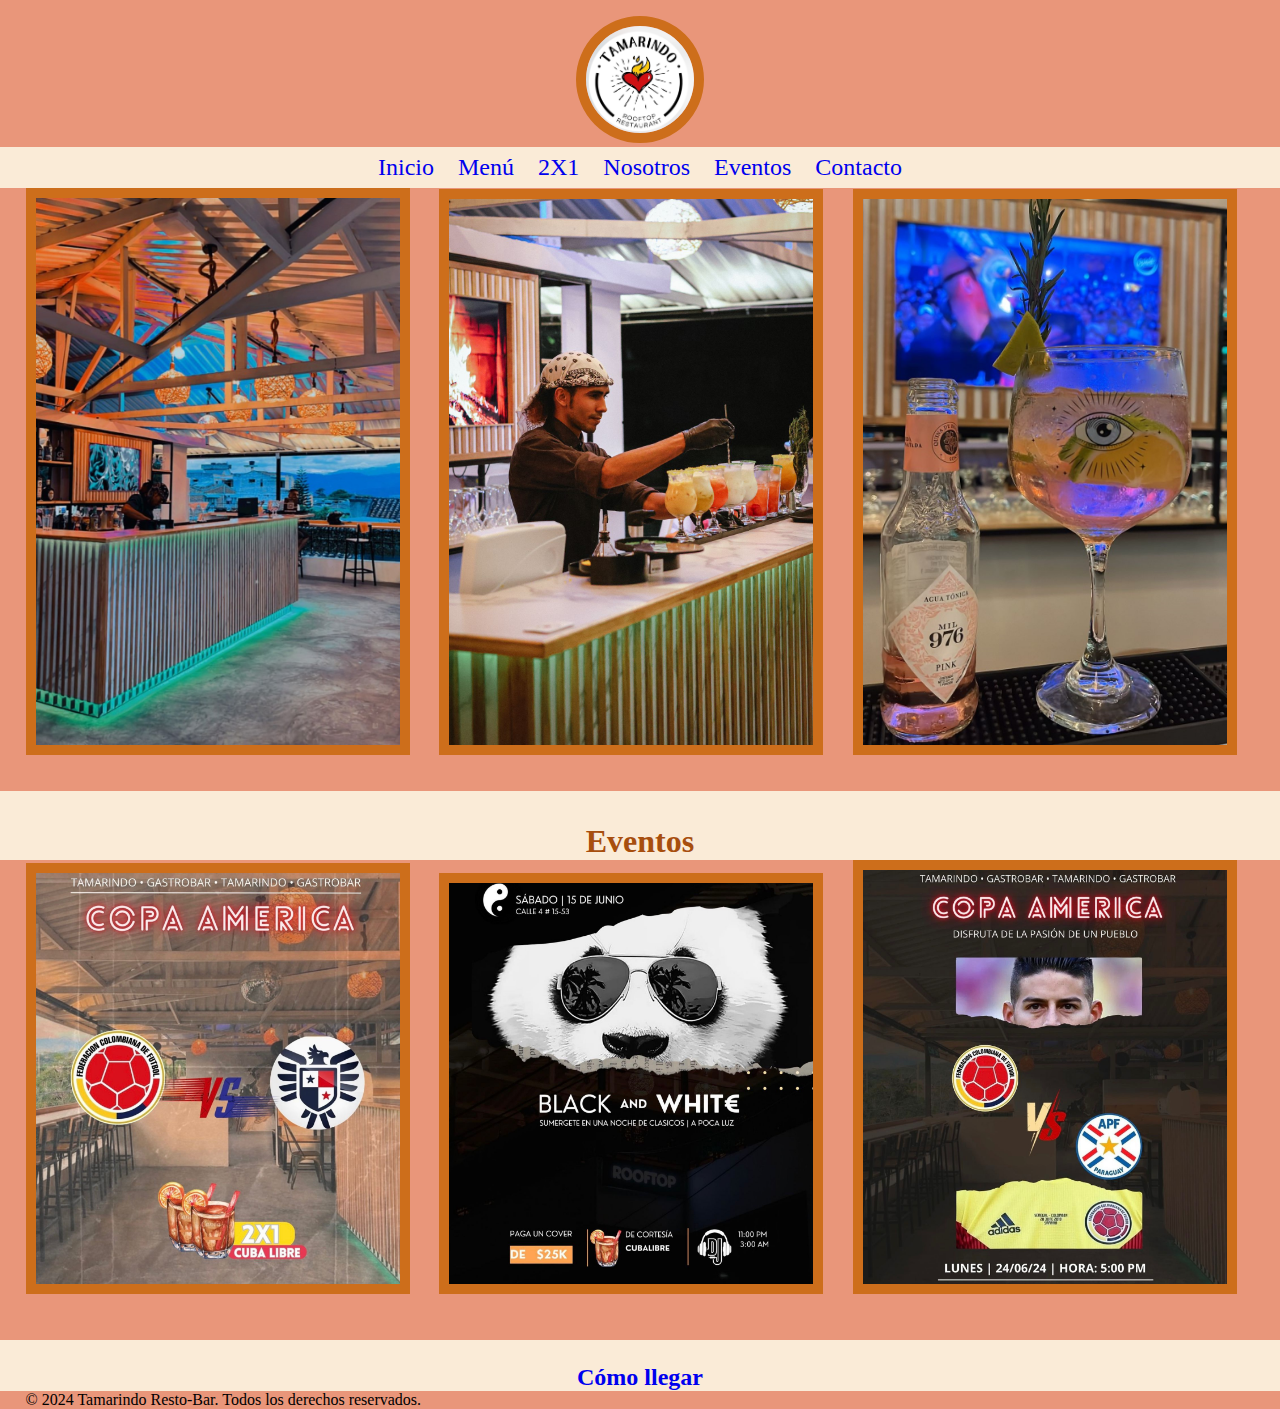
<file: index.html>
<!DOCTYPE html>
<html lang="en">
<head>
    <meta charset="UTF-8">
    <meta name="viewport" content="width=device-width, initial-scale=1.0">
    <title>Tamarindo Resto-Bar</title>
    <link rel="stylesheet" href="css/styles.css">
</head>
<body>

<!-- Header -->
<header class="top-bar">
    <div class="logo-box">
        <img src="img/logo.jpg" alt="Logo de Tamarindo Resto-Bar" class="logo">
    </div>  

    <nav class="menu">
        <a class="menu-item item1" href="index.html">Inicio</a> 
        <a class="menu-item" href="pages/menu.html">Menú</a>
        <a class="menu-item" href="pages/dos_por_uno.html">2X1</a>
        <a class="menu-item" href="pages/nosotros.html">Nosotros</a>
        <a class="menu-item" href="pages/eventos.html">Eventos</a>
        <a class="menu-item" href="pages/contacto.html">Contacto</a>
    </nav>
</header>

<!-- Main Content -->
<main class="contenedor"> 
    <section class="first-section">
        <img class="img-item" src="img/tama9.jpg" alt="Imagen de comida 1">
        <img class="img-item" src="img/tama4.jpg" alt="Imagen de comida 2">
        <img class="img-item" src="img/tama10.jpg" alt="Imagen de comida 3">
    </section>

    <h1>Eventos</h1>
    <section>
        <img class="img-item" src="img/evento 1.jpg" alt="Imagen del evento 1">
        <img class="img-item" src="img/evento 3.jpg" alt="Imagen del evento 3">
        <img class="img-item" src="img/evento 2.jpg" alt="Imagen del evento 2">
    </section>
    <br>
    <h2> <a href="pages/contacto.html" class="ubicacion">Cómo llegar</a></h2>
</main>

<!-- Footer -->
<footer>
    <p>&copy; 2024 Tamarindo Resto-Bar. Todos los derechos reservados.</p>
</footer>

</body>
</html>
</file>
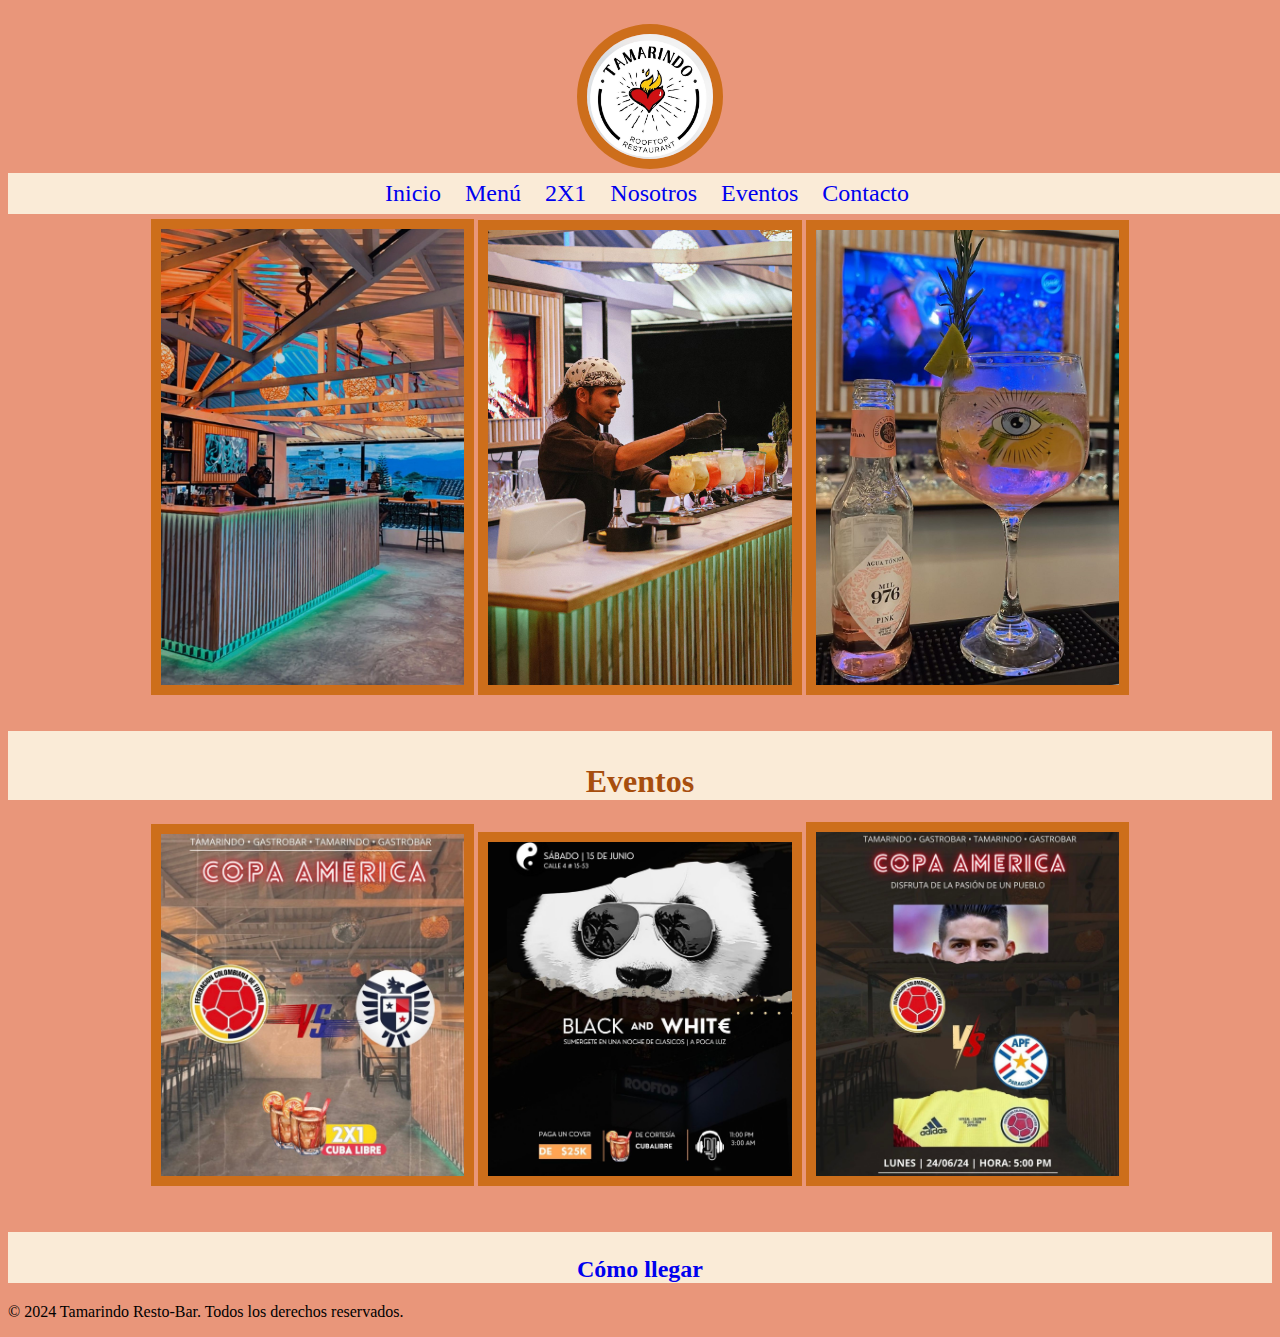
<file: comision940/index.html>
<!DOCTYPE html>
<html lang="en">
<head>
    <meta charset="UTF-8">
    <meta name="viewport" content="width=device-width, initial-scale=1.0">
    <title>Tamarindo Resto-Bar</title>
    <link rel="stylesheet" href="css/style.css">
</head>
<body>

<!-- Header -->
<header class="top-bar">
    <div class="logo-box">
        <img src="img/logo.jpg" alt="Logo de Tamarindo Resto-Bar" class="logo">
    </div>  

    <nav class="menu">
        <a class="menu-item item1" href="index.html">Inicio</a> 
        <a class="menu-item" href="pages/menu.html">Menú</a>
        <a class="menu-item" href="pages/dos_por_uno.html">2X1</a>
        <a class="menu-item" href="pages/nosotros.html">Nosotros</a>
        <a class="menu-item" href="pages/eventos.html">Eventos</a>
        <a class="menu-item" href="pages/contacto.html">Contacto</a>
    </nav>
</header>

<!-- Main Content -->
<main class="contenedor"> 
    <section class="first-section">
        <img class="img-item" src="img/tama9.jpg" alt="Imagen de comida 1">
        <img class="img-item" src="img/tama4.jpg" alt="Imagen de comida 2">
        <img class="img-item" src="img/tama10.jpg" alt="Imagen de comida 3">
    </section>

    <h1>Eventos</h1>
    <section>
        <img class="img-item" src="img/evento 1.jpg" alt="Imagen del evento 1">
        <img class="img-item" src="img/evento 3.jpg" alt="Imagen del evento 2">
        <img class="img-item" src="img/evento 2.jpg" alt="Imagen del evento 3">
    </section>
    <br>
    <h2> <a href="pages/contacto.html" class="ubicacion">Cómo llegar</a></h2>
</main>

<!-- Footer -->
<footer>
    <p>&copy; 2024 Tamarindo Resto-Bar. Todos los derechos reservados.</p>
</footer>

</body>
</html>
</file>
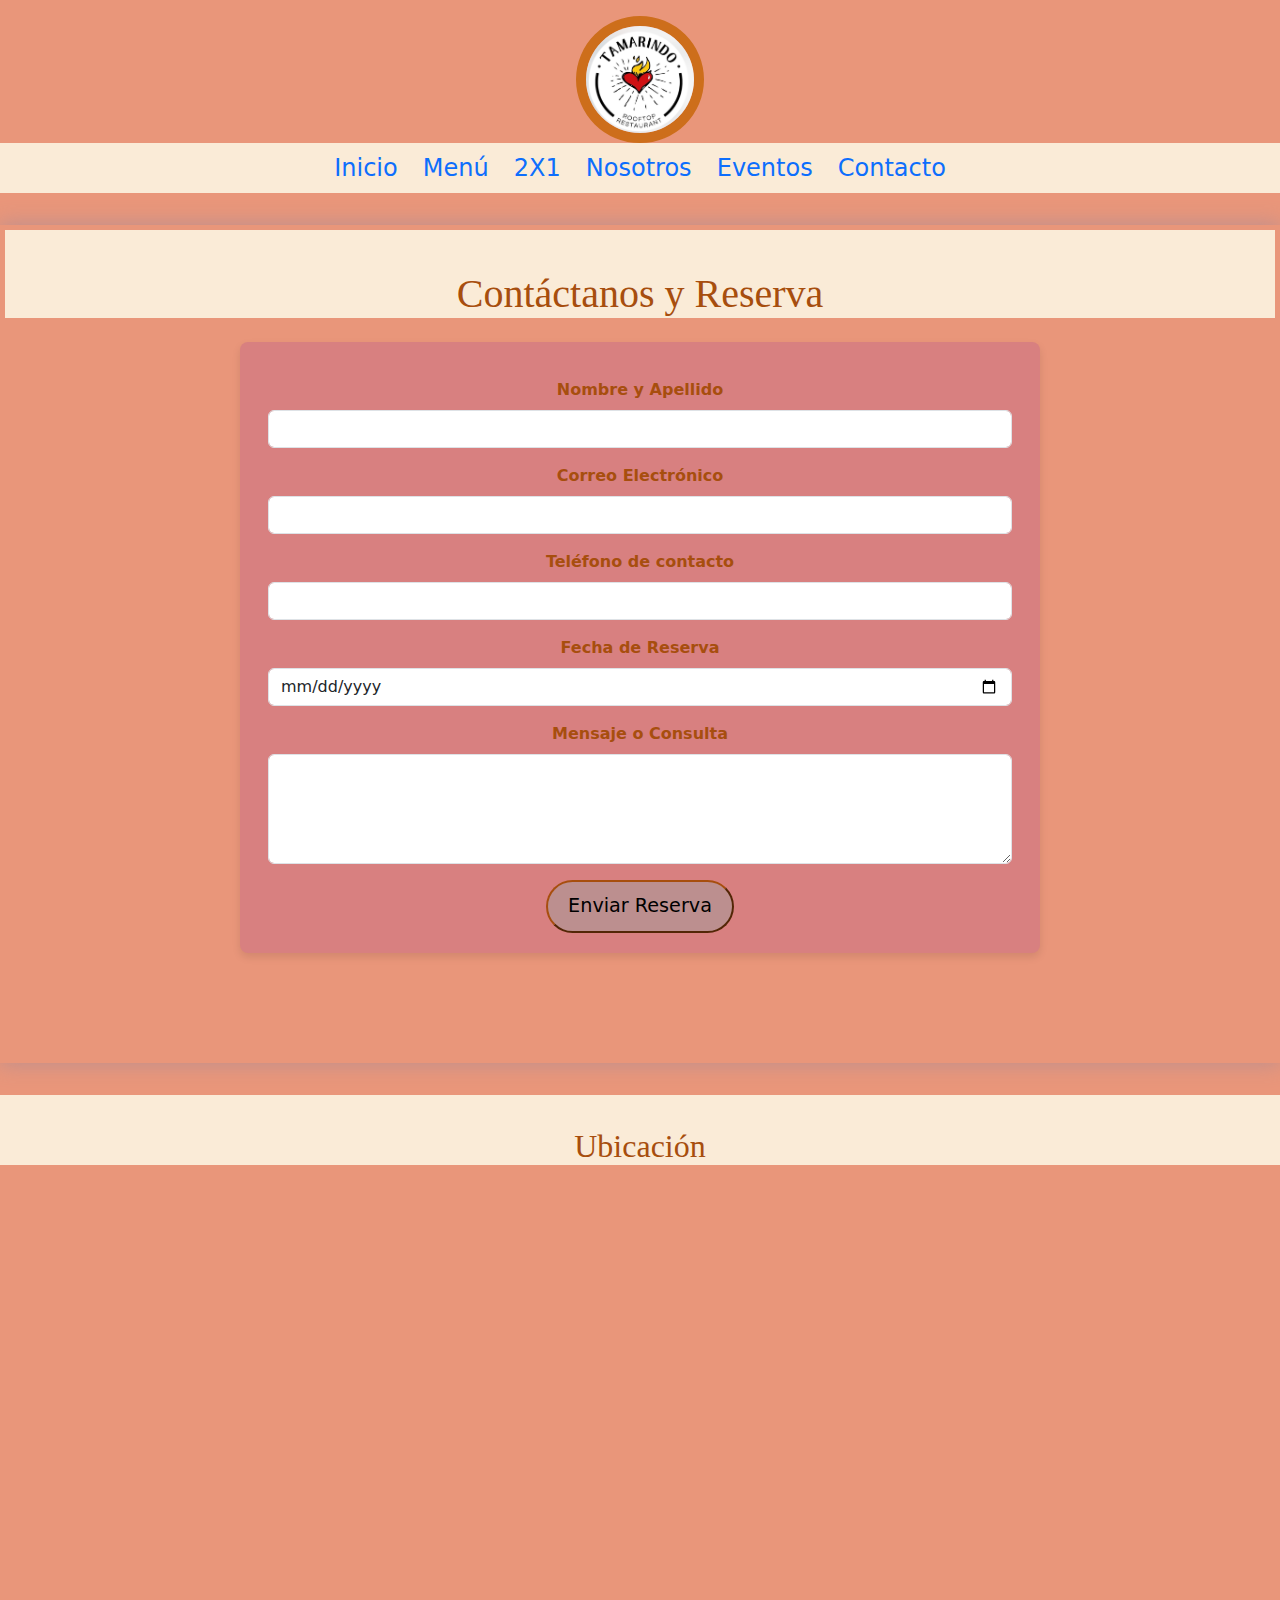
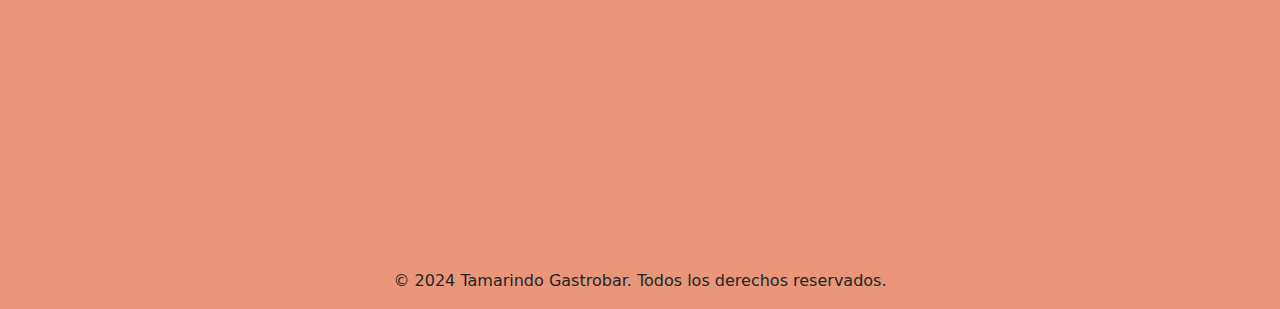
<file: pages/contacto.html>
<!DOCTYPE html>
<html lang="es">
<head>
    <meta charset="UTF-8">
    <meta name="viewport" content="width=device-width, initial-scale=1.0">
    <title>Contacto</title>
    <link rel="stylesheet" href="../css/styles.css">
    <!-- Bootstrap 5 CSS -->
    <link href="https://cdn.jsdelivr.net/npm/bootstrap@5.3.0/dist/css/bootstrap.min.css" rel="stylesheet">
</head>
<body style="background-color: darksalmon;">


<header class="top-bar">
    <div class="logo-box">
        <img src="../img/logo.jpg" alt="Logo Tamarindo Gastrobar" class="logo">
    </div>  

    <nav class="menu">
        <a class="menu-item item1" href="../index.html">Inicio</a> 
        <a class="menu-item" href="menu.html">Menú</a>
        <a class="menu-item" href="dos_por_uno.html">2X1</a>
        <a class="menu-item" href="nosotros.html">Nosotros</a>
        <a class="menu-item" href="eventos.html">Eventos</a>
        <a class="menu-item" href="contacto.html">Contacto</a>
    </nav>
</header>


<main class="contenedor2">
    <h1  style="color: rgb(167, 78, 14); font-family: Georgia, 'Times New Roman', Times, serif;" class="text-center" >Contáctanos y Reserva</h1>
    <form class="row g-3 mt-4 mx-auto" style="max-width: 800px;background-color: #d88080;" >
        <div class="col-md-12">
            <label for="nombreInput" class="form-label">Nombre y Apellido</label>
            <input type="text" class="form-control" id="nombreInput" name="nombre">
        </div>
        <div class="col-md-12">
            <label for="emailInput" class="form-label">Correo Electrónico</label>
            <input type="email" class="form-control" id="emailInput" name="email">
        </div>
        <div class="col-md-12">
            <label for="telefonoInput" class="form-label">Teléfono de contacto</label>
            <input type="tel" class="form-control" id="telefonoInput" name="telefono">
        </div>
        <div class="col-md-12">
            <label for="fechaInput" class="form-label">Fecha de Reserva</label>
            <input type="date" class="form-control" id="fechaInput" name="fecha">
        </div>
        <div class="col-md-12">
            <label for="mensajeInput" class="form-label">Mensaje o Consulta</label>
            <textarea class="form-control" id="mensajeInput" rows="4" name="mensaje"></textarea>
        </div>
        <div class="col-12 text-center">
            <button style="background-color: rosybrown;
            border-color: rgb(167, 78, 14);
            padding: 10px 20px;
            font-size: 1.2em;
            border-radius: 40px;
            -webkit-border-radius: 40px;
            -moz-border-radius: 40px;" >Enviar Reserva</button>
        </div>
    </form>
</main>

<h2 style="color: rgb(167, 78, 14); font-family: Georgia, 'Times New Roman', Times, serif;">Ubicación</h2>
<section class="mapa" style="margin: 5%; padding-left: 10%;">
    <div style="position: relative; padding-bottom: 56.25%; height: 0; overflow: hidden;">
      <iframe 
        src="https://www.google.com/maps/embed?pb=!1m18!1m12!1m3!1d3980.5902860795763!2d-76.30635639105134!3d3.897619248082857!2m3!1f0!2f0!3f0!3m2!1i1024!2i768!4f13.1!3m3!1m2!1s0x8e39e785a8c1a8ef%3A0xc5b8617b2a185fe4!2sTAMARINDO%20GASTROBAR!5e0!3m2!1ses!2sar!4v1723154514193!5m2!1ses!2sar" 
        style="position: absolute; top: 0; left: 0; width: 100%; height: 100%; border: 0;" 
        allowfullscreen="" loading="lazy" referrerpolicy="no-referrer-when-downgrade"></iframe>
    </div>
  </section>
  

<footer class="text-center mt-4">
    <p>&copy; 2024 Tamarindo Gastrobar. Todos los derechos reservados.</p>
</footer>

<!-- Bootstrap JS -->
<script src="https://cdn.jsdelivr.net/npm/@popperjs/core@2.11.6/dist/umd/popper.min.js"></script>
<script src="https://cdn.jsdelivr.net/npm/bootstrap@5.3.0/dist/js/bootstrap.min.js"></script>

</body>
</html>
</file>
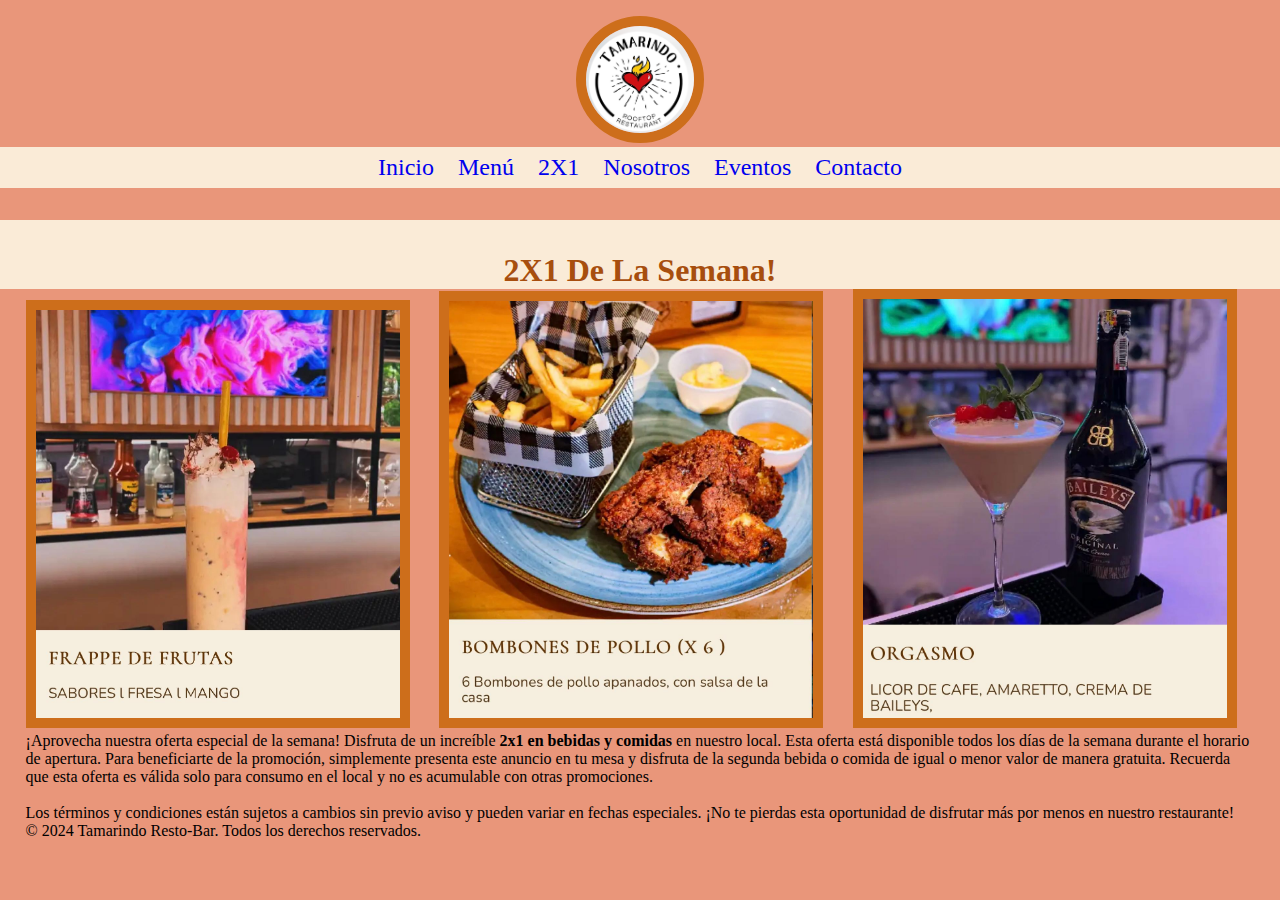
<file: pages/dos_por_uno.html>
<!DOCTYPE html>
<html lang="en">
<head>
    <meta charset="UTF-8">
    <meta name="viewport" content="width=device-width, initial-scale=1.0">
    <title>Dos por Uno</title>
    <link rel="stylesheet" href="../css/styles.css">
</head>
<body>

<!-- Header -->
<header class="top-bar">
    <div class="logo-box">
        <img src="../img/logo.jpg" alt="Logo de Tamarindo Resto-Bar" class="logo">
    </div>  

    <nav class="menu">
        <a class="menu-item item1" href="../index.html">Inicio</a> 
        <a class="menu-item" href="../pages/menu.html">Menú</a>
        <a class="menu-item" href="../pages/dos_por_uno.html">2X1</a>
        <a class="menu-item" href="../pages/nosotros.html">Nosotros</a>
        <a class="menu-item" href="../pages/eventos.html">Eventos</a>
        <a class="menu-item" href="../pages/contacto.html">Contacto</a>
    </nav>
</header>

<!-- Main Content -->
<main class="contenedor"> 
    <section class="first-section">
        <div>
            <h1>2X1 De La Semana!</h1>
            <img class="img-item" src="../img/bebi1.jpg" alt="Bebida 1">
            <img class="img-item" src="../img/comida3.jpg" alt="Comida 3">
            <img class="img-item" src="../img/coctel4.jpg" alt="Coctel 4">
        </div>
        <p>¡Aprovecha nuestra oferta especial de la semana! Disfruta de un increíble <b> 2x1 en bebidas y comidas</b> en nuestro local. Esta oferta está disponible todos los días de la semana durante el horario de apertura. Para beneficiarte de la promoción, simplemente presenta este anuncio en tu mesa y disfruta de la segunda bebida o comida de igual o menor valor de manera gratuita. Recuerda que esta oferta es válida solo para consumo en el local y no es acumulable con otras promociones. <br><br>Los términos y condiciones están sujetos a cambios sin previo aviso y pueden variar en fechas especiales. ¡No te pierdas esta oportunidad de disfrutar más por menos en nuestro restaurante!</p> 
    </section>
</main>

<!-- Footer -->
<footer>
    <p>&copy; 2024 Tamarindo Resto-Bar. Todos los derechos reservados.</p>
</footer>

</body>
</html>
</file>
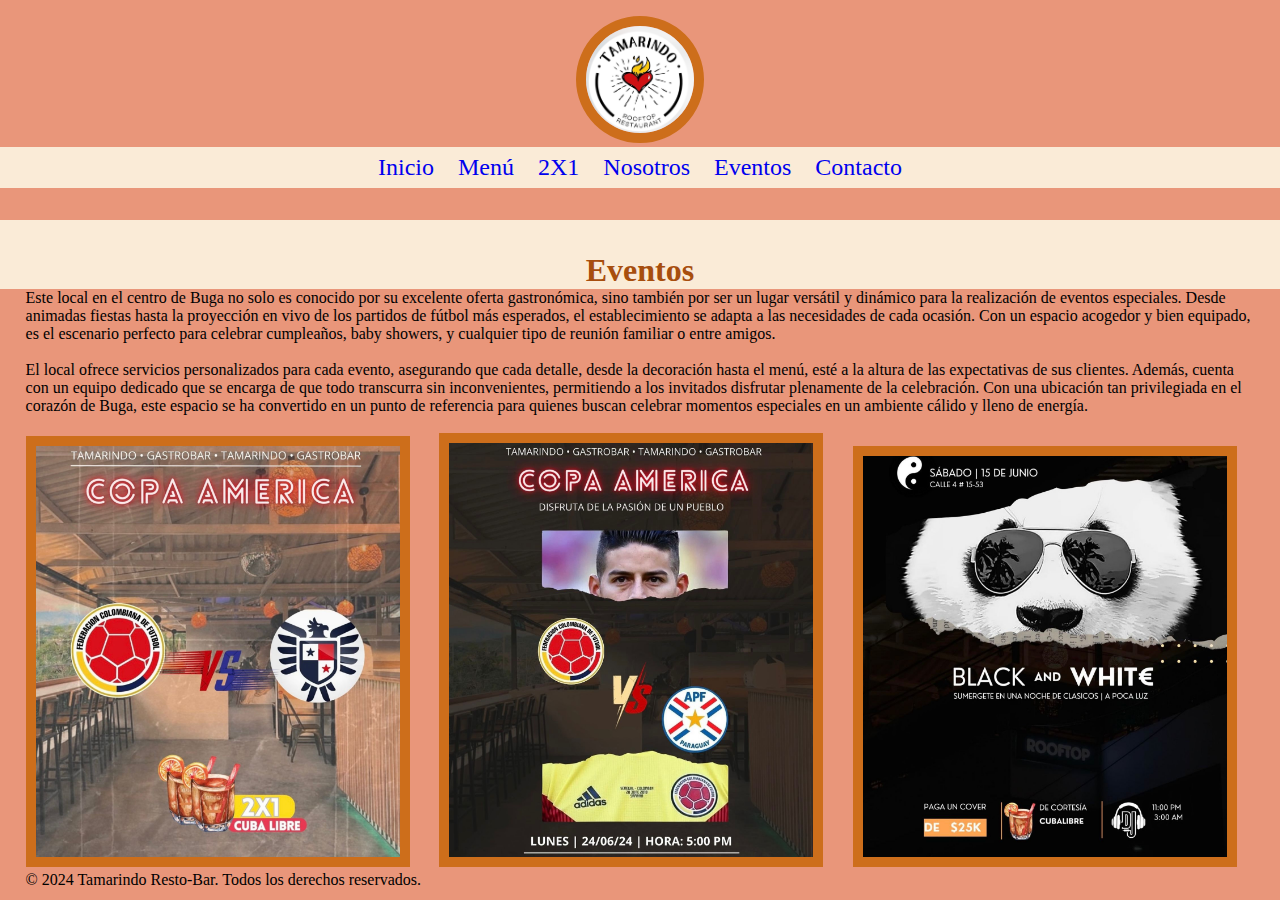
<file: pages/eventos.html>
<!DOCTYPE html>
<html lang="en">
<head>
    <meta charset="UTF-8">
    <meta name="viewport" content="width=device-width, initial-scale=1.0">
    <title>Eventos</title>
    <link rel="stylesheet" href="../css/styles.css">
</head>
<body>

<!-- Header -->
<header class="top-bar">
    <div class="logo-box">
        <img src="../img/logo.jpg" alt="Logo de Tamarindo Resto-Bar" class="logo">
    </div>  

    <nav class="menu">
        <a class="menu-item item1" href="../index.html">Inicio</a> 
        <a class="menu-item" href="../pages/menu.html">Menú</a>
        <a class="menu-item" href="../pages/dos_por_uno.html">2X1</a>
        <a class="menu-item" href="../pages/nosotros.html">Nosotros</a>
        <a class="menu-item" href="../pages/eventos.html">Eventos</a>
        <a class="menu-item" href="../pages/contacto.html">Contacto</a>
    </nav>
</header>

<!-- Main Content -->
<main class="contenedor">
    <section class="first-section">
        <h1>Eventos</h1>
        <div>
            <p>Este local en el centro de Buga no solo es conocido por su excelente oferta gastronómica, sino también por ser un lugar versátil y dinámico para la realización de eventos especiales. Desde animadas fiestas hasta la proyección en vivo de los partidos de fútbol más esperados, el establecimiento se adapta a las necesidades de cada ocasión. Con un espacio acogedor y bien equipado, es el escenario perfecto para celebrar cumpleaños, baby showers, y cualquier tipo de reunión familiar o entre amigos.

               <br><br> El local ofrece servicios personalizados para cada evento, asegurando que cada detalle, desde la decoración hasta el menú, esté a la altura de las expectativas de sus clientes. Además, cuenta con un equipo dedicado que se encarga de que todo transcurra sin inconvenientes, permitiendo a los invitados disfrutar plenamente de la celebración. Con una ubicación tan privilegiada en el corazón de Buga, este espacio se ha convertido en un punto de referencia para quienes buscan celebrar momentos especiales en un ambiente cálido y lleno de energía.</p>
            <br>
            <img class="img-item" src="../img/evento 1.jpg" alt="Evento 1">
            <img class="img-item" src="../img/evento 2.jpg" alt="Evento 2">
            <img class="img-item" src="../img/evento 3.jpg" alt="Evento 3">
        </div>
    </section>
</main>

<!-- Footer -->
<footer>
    <p>&copy; 2024 Tamarindo Resto-Bar. Todos los derechos reservados.</p>
</footer>

</body>
</html>
</file>
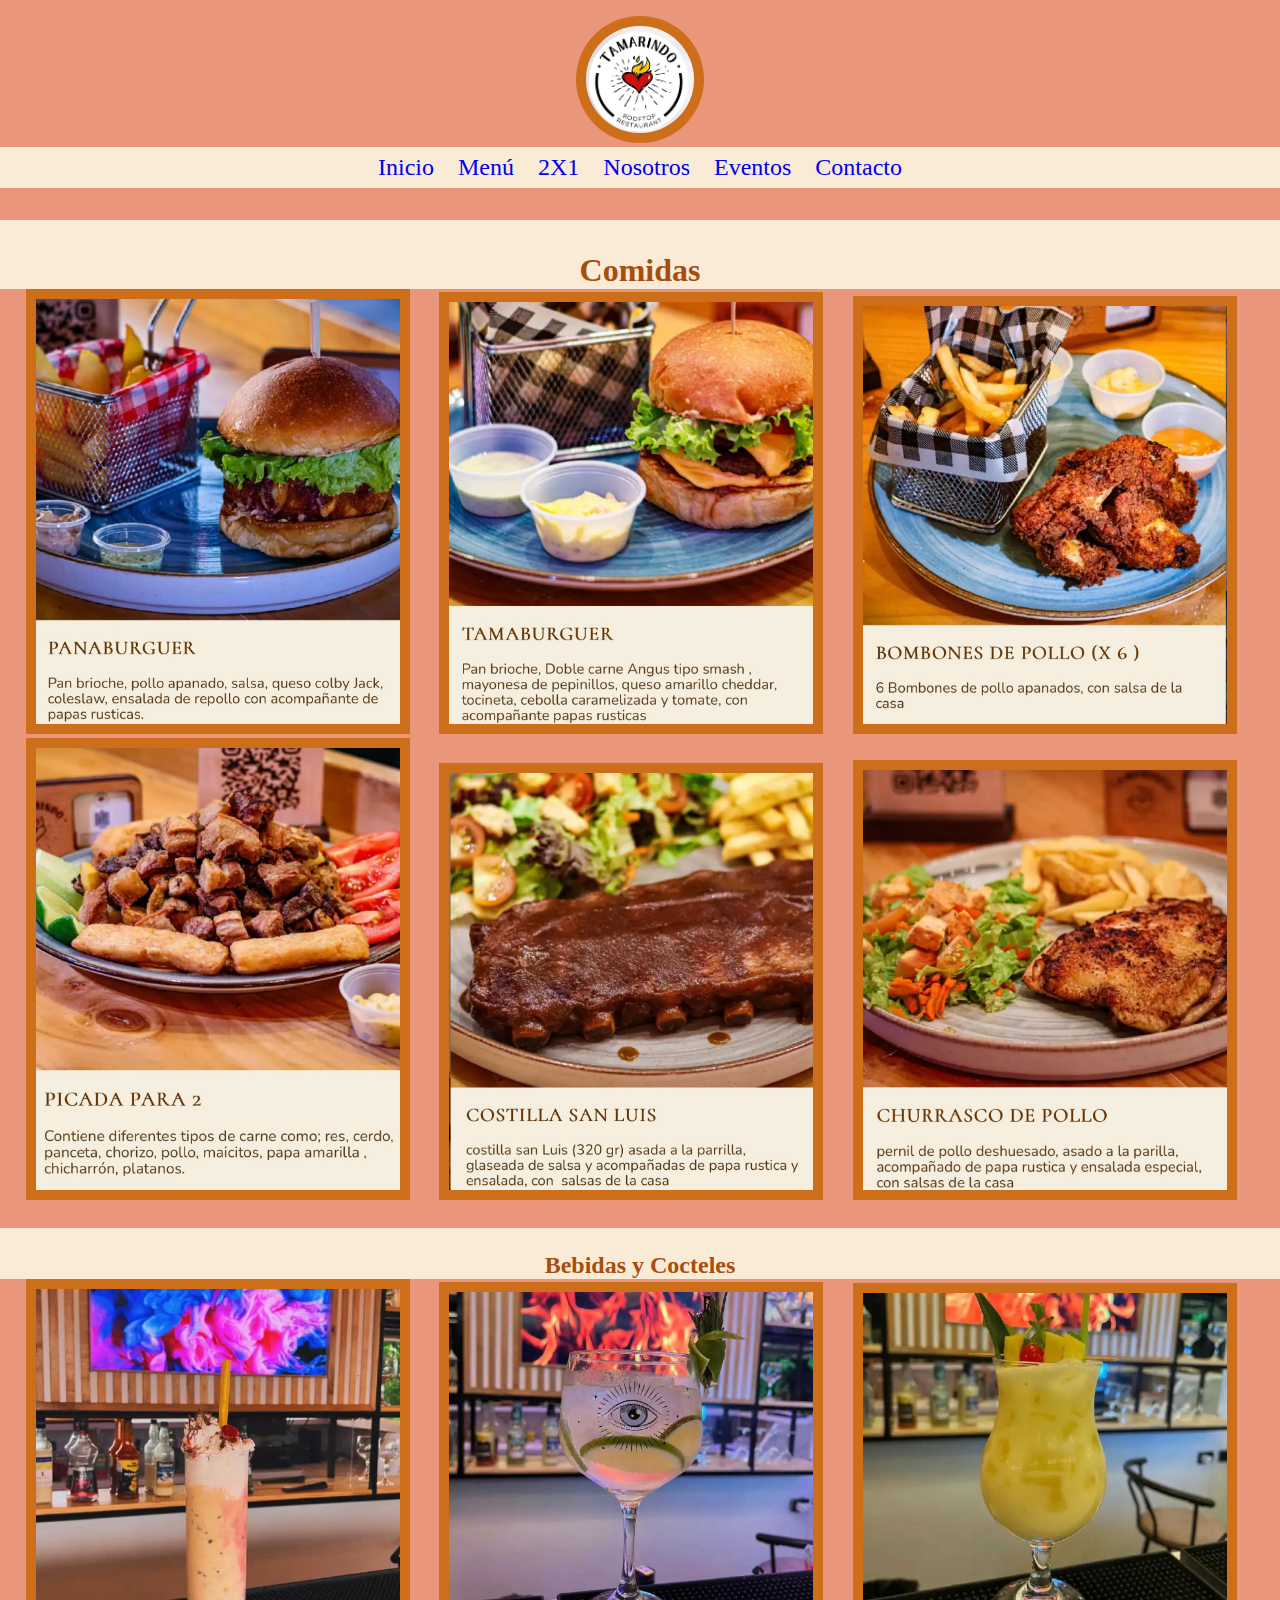
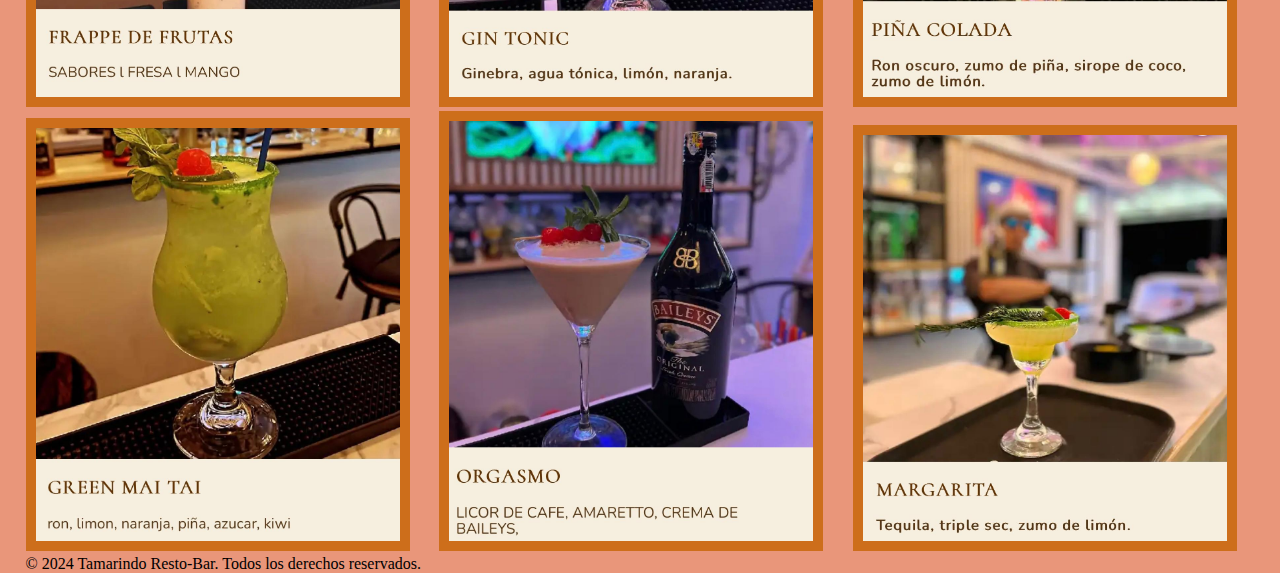
<file: pages/menu.html>
<!DOCTYPE html>
<html lang="en">
<head>
    <meta charset="UTF-8">
    <meta name="viewport" content="width=device-width, initial-scale=1.0">
    <title>Menú</title>
    <link rel="stylesheet" href="../css/styles.css">
</head>
<body>
    
<!-- Header -->
<header class="top-bar">
    <div class="logo-box">
        <img src="../img/logo.jpg" alt="Logo de Tamarindo Resto-Bar" class="logo">
    </div>  

    <nav class="menu">
        <a class="menu-item item1" href="../index.html">Inicio</a> 
        <a class="menu-item" href="../pages/menu.html">Menú</a>
        <a class="menu-item" href="../pages/dos_por_uno.html">2X1</a>
        <a class="menu-item" href="../pages/nosotros.html">Nosotros</a>
        <a class="menu-item" href="../pages/eventos.html">Eventos</a>
        <a class="menu-item" href="../pages/contacto.html">Contacto</a>
    </nav>
</header>

<!-- Main Content -->
<main class="contenedor"> 
    <section class="first-section">
        <h1>Comidas</h1> 
        <img class="img-item" src="../img/comida1.jpg" alt="comida1">
        <img class="img-item" src="../img/comida2.jpg" alt="comida2">
        <img class="img-item" src="../img/comida3.jpg" alt="comida3">
        <img class="img-item" src="../img/comida4.jpg" alt="comida4">
        <img class="img-item" src="../img/comida5.jpg" alt="Comida5">
        <img class="img-item" src="../img/comida 6.jpg" alt="comida 6">

        <h2>Bebidas y Cocteles</h2>
        <div>
            <img class="img-item" src="../img/bebi1.jpg" alt="bebida1">
            <img class="img-item" src="../img/coctel1.jpg" alt="coctel1">
            <img class="img-item" src="../img/coctel2.jpg" alt="coctel2">
            <img class="img-item" src="../img/coctel3.jpg" alt="coctel3">
            <img class="img-item" src="../img/coctel4.jpg" alt="coctel4">
            <img class="img-item" src="../img/coctel5.jpg" alt="coctel5">
        </div>
    </section>
</main>

<!-- Footer -->
<footer>
    <p>&copy; 2024 Tamarindo Resto-Bar. Todos los derechos reservados.</p>
</footer>

</body>
</html>
</file>
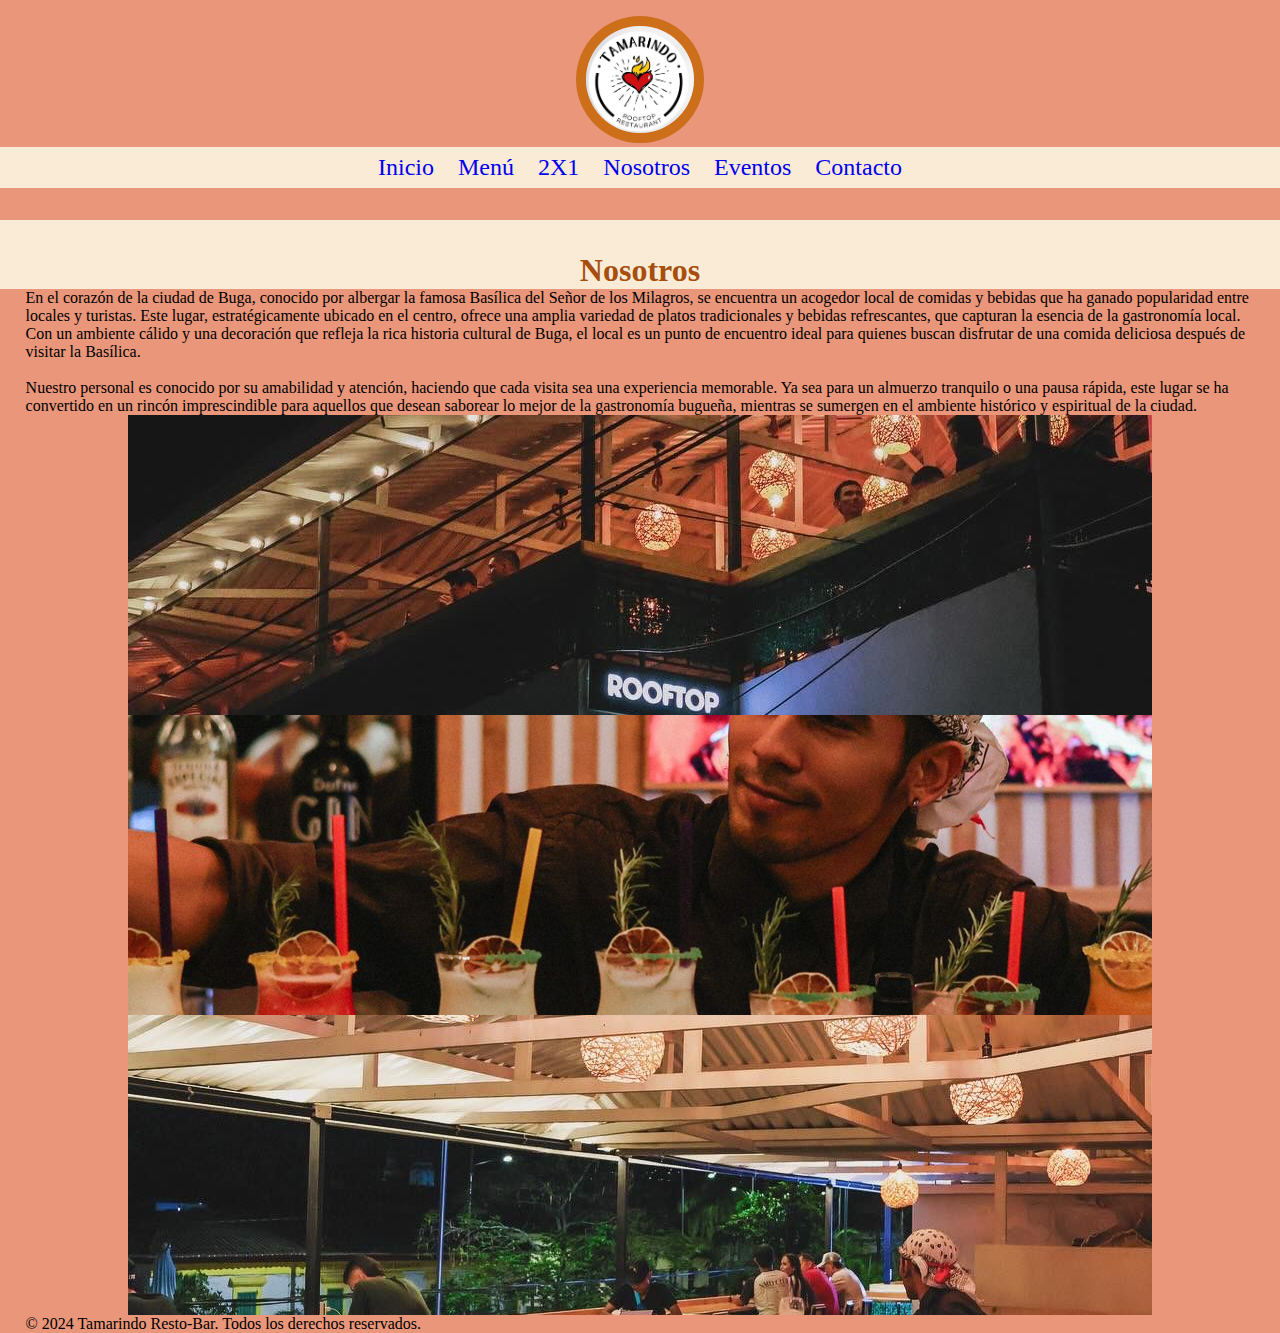
<file: pages/nosotros.html>
<!DOCTYPE html>
<html lang="en">
<head>
    <meta charset="UTF-8">
    <meta name="viewport" content="width=device-width, initial-scale=1.0">
    <title>Nosotros</title>
    <link rel="stylesheet" href="../css/styles.css">
</head>
<body>

<!-- Header -->
<header class="top-bar">
    <div class="logo-box">
        <img src="../img/logo.jpg" alt="Logo de Tamarindo Resto-Bar" class="logo">
    </div>  

    <nav class="menu">
        <a class="menu-item item1" href="../index.html">Inicio</a> 
        <a class="menu-item" href="../pages/menu.html">Menú</a>
        <a class="menu-item" href="../pages/dos_por_uno.html">2X1</a>
        <a class="menu-item" href="../pages/nosotros.html">Nosotros</a>
        <a class="menu-item" href="../pages/eventos.html">Eventos</a>
        <a class="menu-item" href="../pages/contacto.html">Contacto</a>
    </nav>
</header>

<!-- Main Content -->
<main class="contenedor"> 
    <section class="first-section">
        <h1>Nosotros</h1>
        <p>En el corazón de la ciudad de Buga, conocido por albergar la famosa Basílica del Señor de los Milagros, se encuentra un acogedor local de comidas y bebidas que ha ganado popularidad entre locales y turistas. Este lugar, estratégicamente ubicado en el centro, ofrece una amplia variedad de platos tradicionales y bebidas refrescantes, que capturan la esencia de la gastronomía local. Con un ambiente cálido y una decoración que refleja la rica historia cultural de Buga, el local es un punto de encuentro ideal para quienes buscan disfrutar de una comida deliciosa después de visitar la Basílica.
     <br><br>Nuestro personal es conocido por su amabilidad y atención, haciendo que cada visita sea una experiencia memorable. Ya sea para un almuerzo tranquilo o una pausa rápida, este lugar se ha convertido en un rincón imprescindible para aquellos que desean saborear lo mejor de la gastronomía bugueña, mientras se sumergen en el ambiente histórico y espiritual de la ciudad.</p>
    </section>
</main>

<!-- Footer -->
<footer>
    <div class="nosotros-1"></div>
    <div class="nosotros-2"></div>
    <div class="nosotros-3"></div>
    <p>&copy; 2024 Tamarindo Resto-Bar. Todos los derechos reservados.</p>
</footer>

</body>
</html>
</file>
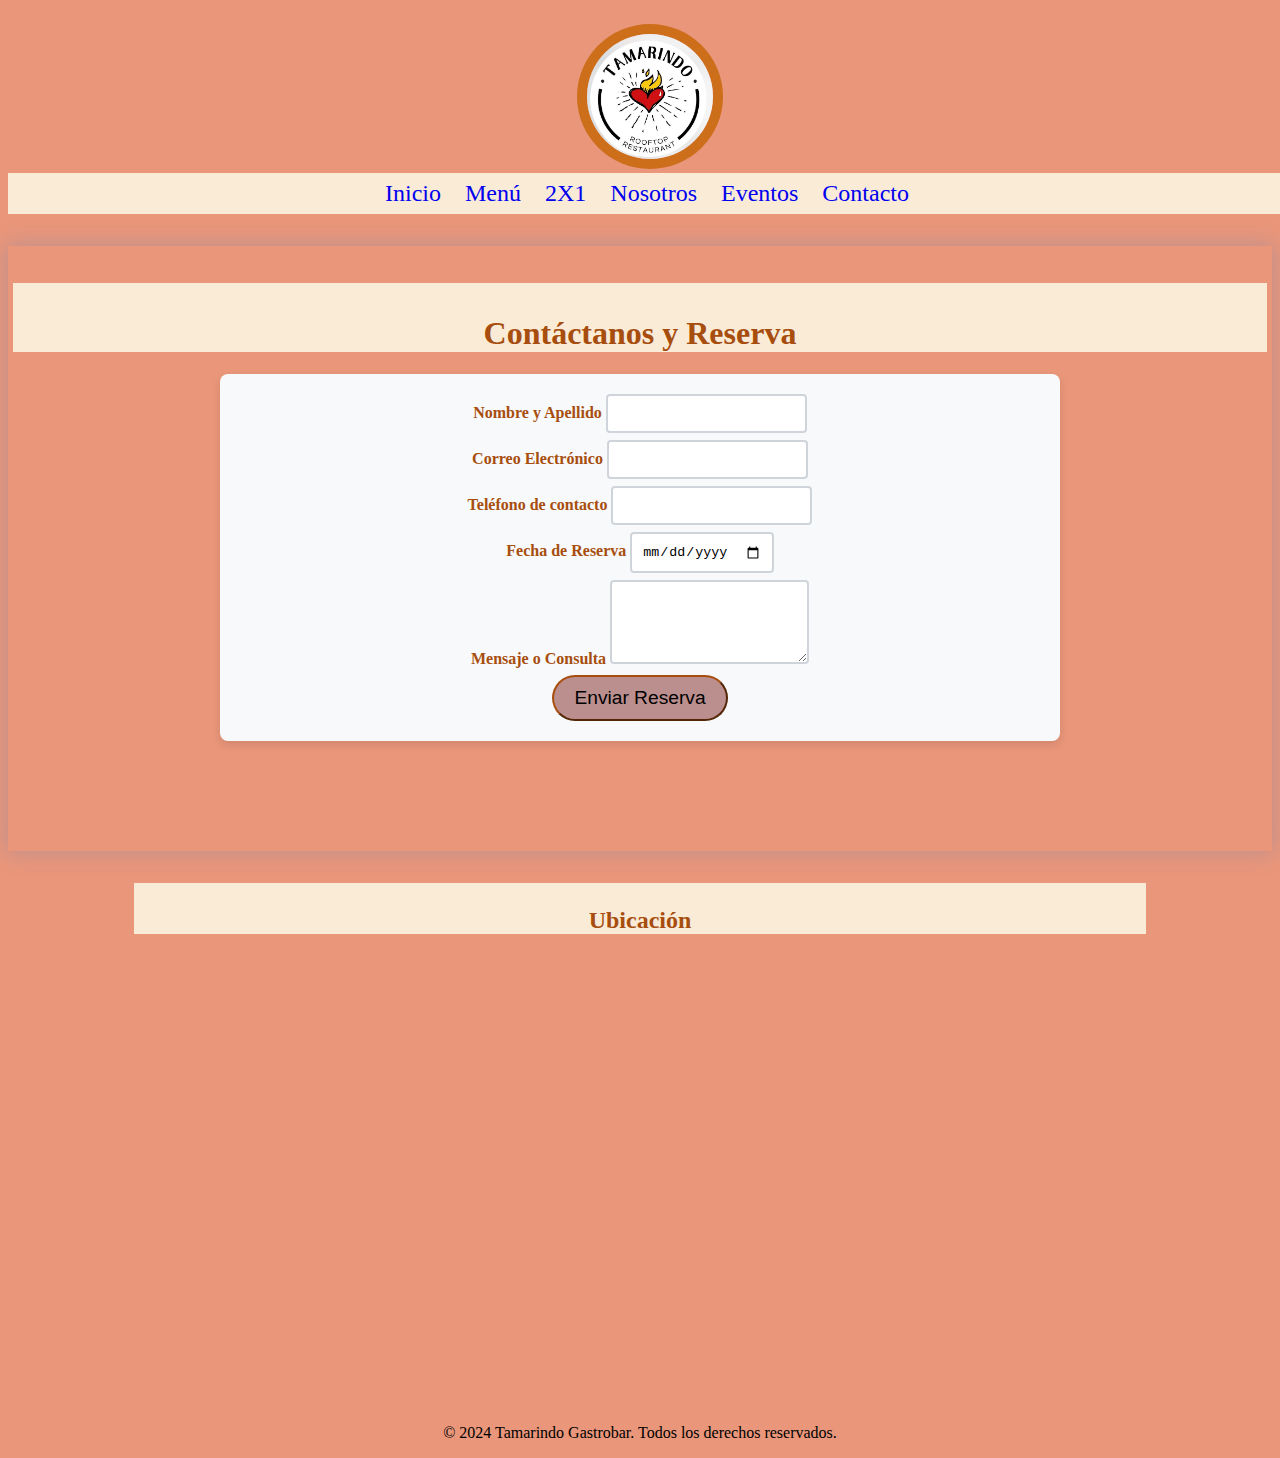
<file: comision940/pages/contacto.html>
<!DOCTYPE html>
<html lang="es">
<head>
    <meta charset="UTF-8">
    <meta name="viewport" content="width=device-width, initial-scale=1.0">
    <title>Contacto</title>
    <link rel="stylesheet" href="../css/style.css">
    <!-- Bootstrap 5 CSS -->
    <link href="https://cdn.jsdelivr.net/npm/bootstrap@5.3.0/dist/css/bootstrap.min.css" rel="/css/style.css">
</head>
<body>

<!-- Header -->
<header class="top-bar">
    <div class="logo-box">
        <img src="../img/logo.jpg" alt="Logo Tamarindo Gastrobar" class="logo">
    </div>  

    <nav class="menu">
        <a class="menu-item item1" href="/comision940/index.html">Inicio</a> 
        <a class="menu-item" href="/comision940/pages/menu.html">Menú</a>
        <a class="menu-item" href="/comision940/pages/dos_por_uno.html">2X1</a>
        <a class="menu-item" href="/comision940/pages/nosotros.html">Nosotros</a>
        <a class="menu-item" href="/comision940/pages/eventos.html">Eventos</a>
        <a class="menu-item" href="/comision940/pages/contacto.html">Contacto</a>
    </nav>
</header>

<!-- Main Content -->
<main class="contenedor2">
    <h1>Contáctanos y Reserva</h1>
    <form class="row g-3 mt-4">
        <div class="col-md-6">
            <label for="nombreInput" class="form-label">Nombre y Apellido</label>
            <input type="text" class="form-control" id="nombreInput" name="nombre">
        </div>
        <div class="col-md-6">
            <label for="emailInput" class="form-label">Correo Electrónico</label>
            <input type="email" class="form-control" id="emailInput" name="email">
        </div>
        <div class="col-md-6">
            <label for="telefonoInput" class="form-label">Teléfono de contacto</label>
            <input type="tel" class="form-control" id="telefonoInput" name="telefono">
        </div>
        <div class="col-md-6">
            <label for="fechaInput" class="form-label">Fecha de Reserva</label>
            <input type="date" class="form-control" id="fechaInput" name="fecha">
        </div>
        <div class="col-md-12">
            <label for="mensajeInput" class="form-label">Mensaje o Consulta</label>
            <textarea class="form-control" id="mensajeInput" rows="4" name="mensaje"></textarea>
        </div>
        <div class="col-12 text-center">
            <button type="submit" class="btn btn-primary">Enviar Reserva</button>
        </div>
    </form>
</main>

<!-- Map Section -->
<section class="mapa">
    <h2>Ubicación</h2>
    <iframe src="https://www.google.com/maps/embed?pb=!1m18!1m12!1m3!1d3980.5902860795763!2d-76.30635639105134!3d3.897619248082857!2m3!1f0!2f0!3f0!3m2!1i1024!2i768!4f13.1!3m3!1m2!1s0x8e39e785a8c1a8ef%3A0xc5b8617b2a185fe4!2sTAMARINDO%20GASTROBAR!5e0!3m2!1ses!2sar!4v1723154514193!5m2!1ses!2sar" 
    width="600" height="450" style="border:0;" allowfullscreen="" loading="lazy" referrerpolicy="no-referrer-when-downgrade"></iframe>
</section>

<!-- Footer -->
<footer class="text-center mt-4">
    <p>&copy; 2024 Tamarindo Gastrobar. Todos los derechos reservados.</p>
</footer>

<!-- Bootstrap JS -->
<script src="https://cdn.jsdelivr.net/npm/@popperjs/core@2.11.6/dist/umd/popper.min.js"></script>
<script src="https://cdn.jsdelivr.net/npm/bootstrap@5.3.0/dist/js/bootstrap.min.js"></script>

</body>
</html>
</file>
<file: css/styles.css>
body {
  background-color: darksalmon;
  overflow-x: hidden; 
}

a:visited {
  color: rgb(167, 78, 14);
}
p{ margin-left: 2%;
margin-right: 2%;}

.ubicacion {
  font-family: Georgia, "Times New Roman", Times, serif;
  text-decoration: none;
}

img {
  border: 10px solid rgb(205, 110, 27);
}

h1, h2 {
  color: rgb(167, 78, 14);
  background-color: antiquewhite;
  text-align: center;
  width: auto;
  margin-top: 1em;
  padding-top: 1em;
}

.text-center {
  text-align: center;
}

.logo {
  max-width: 100%;
  background-color: rgb(205, 110, 27);
  border-radius: 55%;
  -webkit-border-radius: 55%;
  -moz-border-radius: 55%;
  border-color: rgb(205, 110, 27);
}

.logo-box {
  width: 10%;
  margin-left: auto;
  margin-right: auto;
  text-align: center;
  padding-top: 1em;
}

.menu {
  background-color: antiquewhite;
  width: 100%;
  text-align: center;
  padding: 7px;
}

.menu-item {
  padding: 10px;
  font-size: 1.5em;
  text-decoration: none;
}

.img-item {
  position: inline;
  width: 30%;
  margin-left: 2%;
}

.contenedor2 {
  box-shadow: 0 0 20px 1px rosybrown;
  max-width: 100%;
  margin: 2em auto;
  padding: 5px;
  padding-bottom: 110px;
  text-align: center;
}

.nosotros-1, .nosotros-2, .nosotros-3 {
  width: 80%;
  height: 300px;
  background-position: center;
  margin-left: auto;
  margin-right: auto;
}

.nosotros-1 {
  background-image: url("../img/tama2.jpg");
}

.nosotros-2 {
  background-image: url("../img/tama 6.jpg");
}

.nosotros-3 {
  background-image: url("../img/tama 1.jpg");
}

form {
  max-width: 800px;
  margin: 0 auto;
  padding: 20px;
  background-color: #f8f9fa;
  border-radius: 8px;
  -webkit-border-radius: 8px;
  -moz-border-radius: 8px;
  box-shadow: 0 4px 8px 0 rgba(0, 0, 0, 0.1);
}

.form-label {
  font-weight: bold;
  color: rgb(167, 78, 14);
}

.form-control {
  border: 2px solid #ced4da;
  border-radius: 4px;
  -webkit-border-radius: 4px;
  -moz-border-radius: 4px;
  padding: 10px;
}

.btn-primary {
  background-color: rosybrown;
  border-color: rgb(167, 78, 14);
  padding: 10px 20px;
  font-size: 1.2em;
  border-radius: 40px;
  -webkit-border-radius: 40px;
  -moz-border-radius: 40px;
}
.btn-primary:hover {
  background-color: #d49c2c;
  border-color: #dd9450;
  transform: scale(1.05);
}

@media (max-width: 768px) {
  form {
    padding: 15px;
  }
  .form-control {
    font-size: 0.9em;
  }
  .btn-primary {
    font-size: 1em;
    padding: 8px 16px;
  }
}
@media screen and (max-width: 600px) {
  body {
    background-color: darksalmon;
  }
}
@media screen and (max-width: 500px) {
  body {
    background-color: darksalmon;
  }
}

* {
  margin: 0;
  padding: 0;
  box-sizing: border-box;
}
</file>
<file: comision940/css/style.css>
body {
    background-color: darksalmon;
}

a:visited{color: rgb(167, 78, 14) ;}

.ubicacion{font-family: Georgia, 'Times New Roman', Times, serif; text-decoration: none; }

img {
    border: 10px solid rgb(205, 110, 27);
}

section {
    width: 80%;
    margin-left: auto;
    margin-right: auto;
    text-align: center;
    background-color: darksalmon;
}

.img-item {
    position: inline;
    width: 30%;
}

.top-bar {
    width: 100%;
}

.logo {
    max-width: 100%;
    background-color: rgb(205, 110, 27);
    border-radius: 55%;
    border-color: rgb(205, 110, 27);
}

.logo-box {
    width: 10%;
    margin-left: auto;
    margin-right: auto;
    text-align: center;
    padding-top: 1em;
}

.menu {
    background-color: antiquewhite;
    width: 100%;
    text-align: center;
    padding: 7px;
}

.menu-item {
    padding: 10px;
    font-size: 1.5em;
    text-decoration: none;
   
    
}
.first-section{padding-top:5px;display:-ms-flexbox;}

h1 {
    color: rgb(167, 78, 14);
    background-color: antiquewhite;
    text-align: center;
    width: auto;
    margin-top: 1em;
    padding-top: 1em;
}
h2 { color: rgb(167, 78, 14);
    background-color: antiquewhite;
    text-align: center;
    width: auto;
    margin-top: 1em;
    padding-top: 1em;}

.contenedor2 {
    box-shadow: 0 0 20px 1px rosybrown;
    max-width: 100%;
    margin: 2em auto;
    padding: 5px;
    padding-bottom: 110px;
    text-align: center;
}
/* Estilo del formulario */
form {
    max-width: 800px;
    margin: 0 auto;
    padding: 20px;
    background-color: #f8f9fa; 
    /* Color de fondo claro */
    border-radius: 8px; 
    box-shadow: 0 4px 8px rgba(0, 0, 0, 0.1); }

/* Estilo de los labels */
.form-label {
    font-weight: bold;
    color: rgb(167, 78, 14); 
}

/* Estilo de los inputs y textarea */
.form-control {
    border: 2px solid #ced4da; /* Borde ligero */
    border-radius: 4px; /* Bordes redondeados */
    padding: 10px;
  
}

/* Estilo del botón */
.btn-primary {
    background-color:rosybrown;  
    border-color:rgb(167, 78, 14);
    padding: 10px 20px;
    font-size: 1.2em;
    border-radius: 40px; 
    
}

/* Efecto hover del botón */
.btn-primary:hover {
    background-color: #d49c2c;
    border-color: #dd9450;
    transform: scale(1.05); 
}

.text-center {
    text-align: center;
}

/* Margen inferior para separar campos */
.g-3 .col-md-6, .g-3 .col-md-12 {
    margin-bottom: 7px;
}

/* Ajuste responsivo para pantallas pequeñas */
@media (max-width: 768px) {
    form {
        padding: 15px;
    }

    .form-control {
        font-size: 0.9em;
    }

    .btn-primary {
        font-size: 1em;
        padding: 8px 16px;
    }
}


.nosotros-1{ background-image:url(/img/tama2.jpg);
    width: 80%;
height: 300px;
background-position: center;
margin-left: auto;
margin-right: auto;
}

.nosotros-2{ background-image:url(/img/tama\ 6.jpg);
    width: 80%;
height: 300px;
background-position: center;
margin-left: auto;
margin-right: auto;}

.nosotros-3{ background-image:url(/img/tama\ 1.jpg);
    width: 80%;
height: 300px;
background-position: center;
margin-left: auto;
margin-right: auto;}


@media screen and (max-width: 600px) {
    body {
        background-color: rgb(43, 154, 182);
    }
}

@media screen and (max-width: 500px) {
    body {
        background-color: rgb(136, 177, 187);
    }
}
</file>
